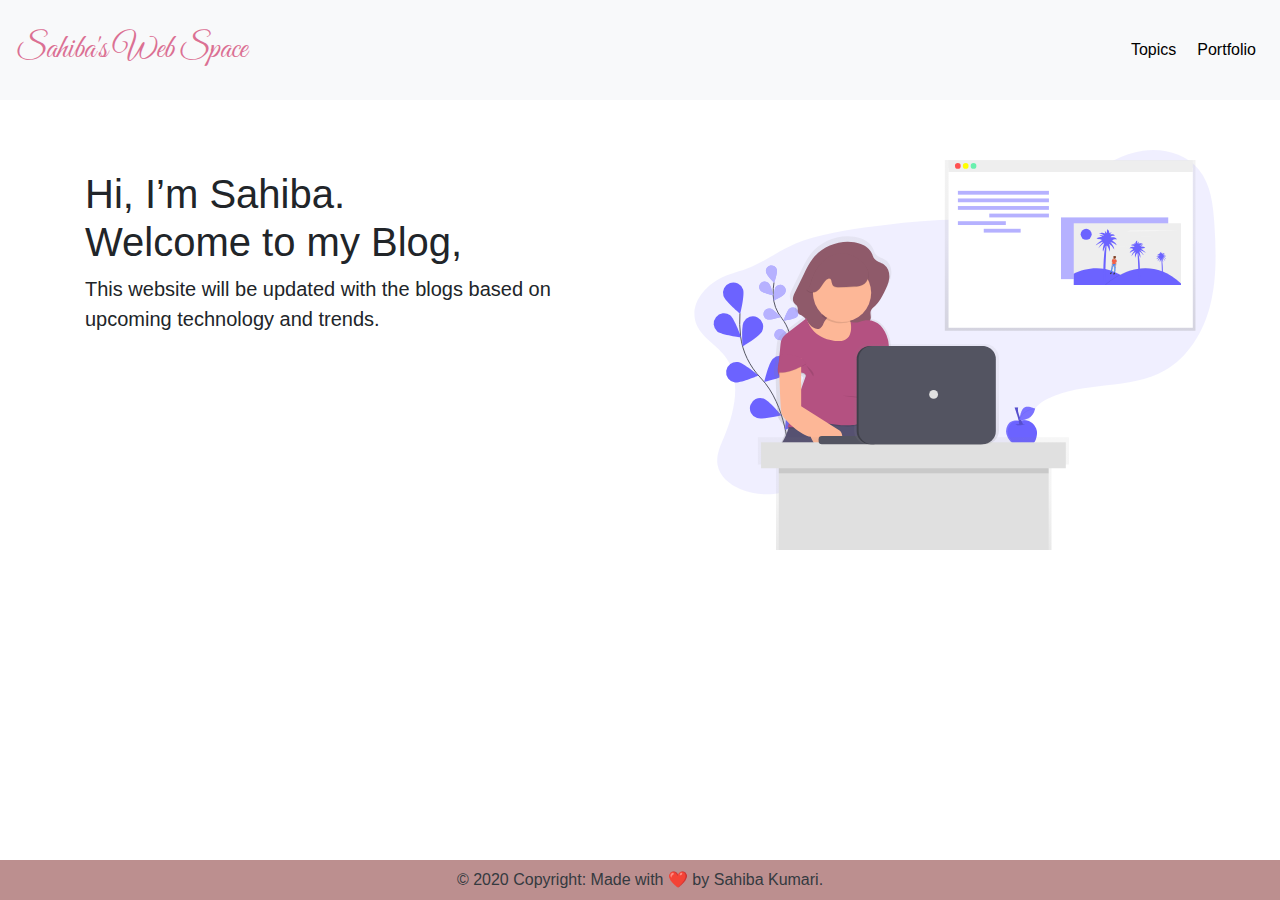
<file: index.html>
<!doctype html>
<html lang="en">
  <head>
    <!-- Required meta tags -->
    <meta charset="utf-8">
    <meta name="viewport" content="width=device-width, initial-scale=1, shrink-to-fit=no">

    <!-- Bootstrap CSS -->
    <link rel="stylesheet" href="https://stackpath.bootstrapcdn.com/bootstrap/4.3.1/css/bootstrap.min.css" integrity="sha384-ggOyR0iXCbMQv3Xipma34MD+dH/1fQ784/j6cY/iJTQUOhcWr7x9JvoRxT2MZw1T" crossorigin="anonymous">
    <link rel="stylesheet" href="style1.css">
    <!--googlefonts-->
    <link href="https://fonts.googleapis.com/css?family=Great+Vibes|Sacramento&display=swap" rel="stylesheet">
    <link href="https://fonts.googleapis.com/css2?family=Source+Sans+Pro&display=swap" rel="stylesheet">

    <title>Web-Space | Home</title>
  </head>
  <body>
    <nav class="navbar navbar-expand-lg bg-light">
        <a class="navbar-brand" href="index.html">Sahiba's Web Space</a>
        <button class="navbar-toggler" type="button" data-toggle="collapse" data-target="#navbarSupportedContent" aria-controls="navbarSupportedContent" aria-expanded="false" aria-label="Toggle navigation">
          <span class="navbar-toggler-icon"></span>
        </button>
          <ul class="navbar-nav ml-auto">
            <li class="nav-item active">
              <a class="nav-link" href="topics.html">Topics <span class="sr-only">(current)</span></a>
            </li>
            <li class="nav-item">
                <a class="nav-link" href=" https://sahiba0915.github.io/Responsive-Portfolio/">Portfolio</a>
              </li>
          </ul>
      </nav>

      <div class="container">
        <div class="row">
          <div class="col-sm">
            <h1 style="margin-top: 70px;">Hi, I’m Sahiba. <br>Welcome to my Blog,</h1>
          <p style="font-size: 20px;">This website will be updated with the blogs based on upcoming technology and trends.</p>
          </div>
          <div class="col-sm">
            <img class="svg-img" src="blog-girl.svg" alt="Svg image" />
          </div>
        </div>
      </div>

       <!-- Copyright -->
    <div class="footer-copyright fixed-bottom navbar-light text-center text-dark py-2">© 2020 Copyright: Made with ❤️ by Sahiba
      Kumari.
  </div>
  <!-- Copyright -->
  

    <!-- Optional JavaScript -->
    <!-- jQuery first, then Popper.js, then Bootstrap JS -->
    <script src="https://code.jquery.com/jquery-3.3.1.slim.min.js" integrity="sha384-q8i/X+965DzO0rT7abK41JStQIAqVgRVzpbzo5smXKp4YfRvH+8abtTE1Pi6jizo" crossorigin="anonymous"></script>
    <script src="https://cdnjs.cloudflare.com/ajax/libs/popper.js/1.14.7/umd/popper.min.js" integrity="sha384-UO2eT0CpHqdSJQ6hJty5KVphtPhzWj9WO1clHTMGa3JDZwrnQq4sF86dIHNDz0W1" crossorigin="anonymous"></script>
    <script src="https://stackpath.bootstrapcdn.com/bootstrap/4.3.1/js/bootstrap.min.js" integrity="sha384-JjSmVgyd0p3pXB1rRibZUAYoIIy6OrQ6VrjIEaFf/nJGzIxFDsf4x0xIM+B07jRM" crossorigin="anonymous"></script>
  </body>
</html>
</file>
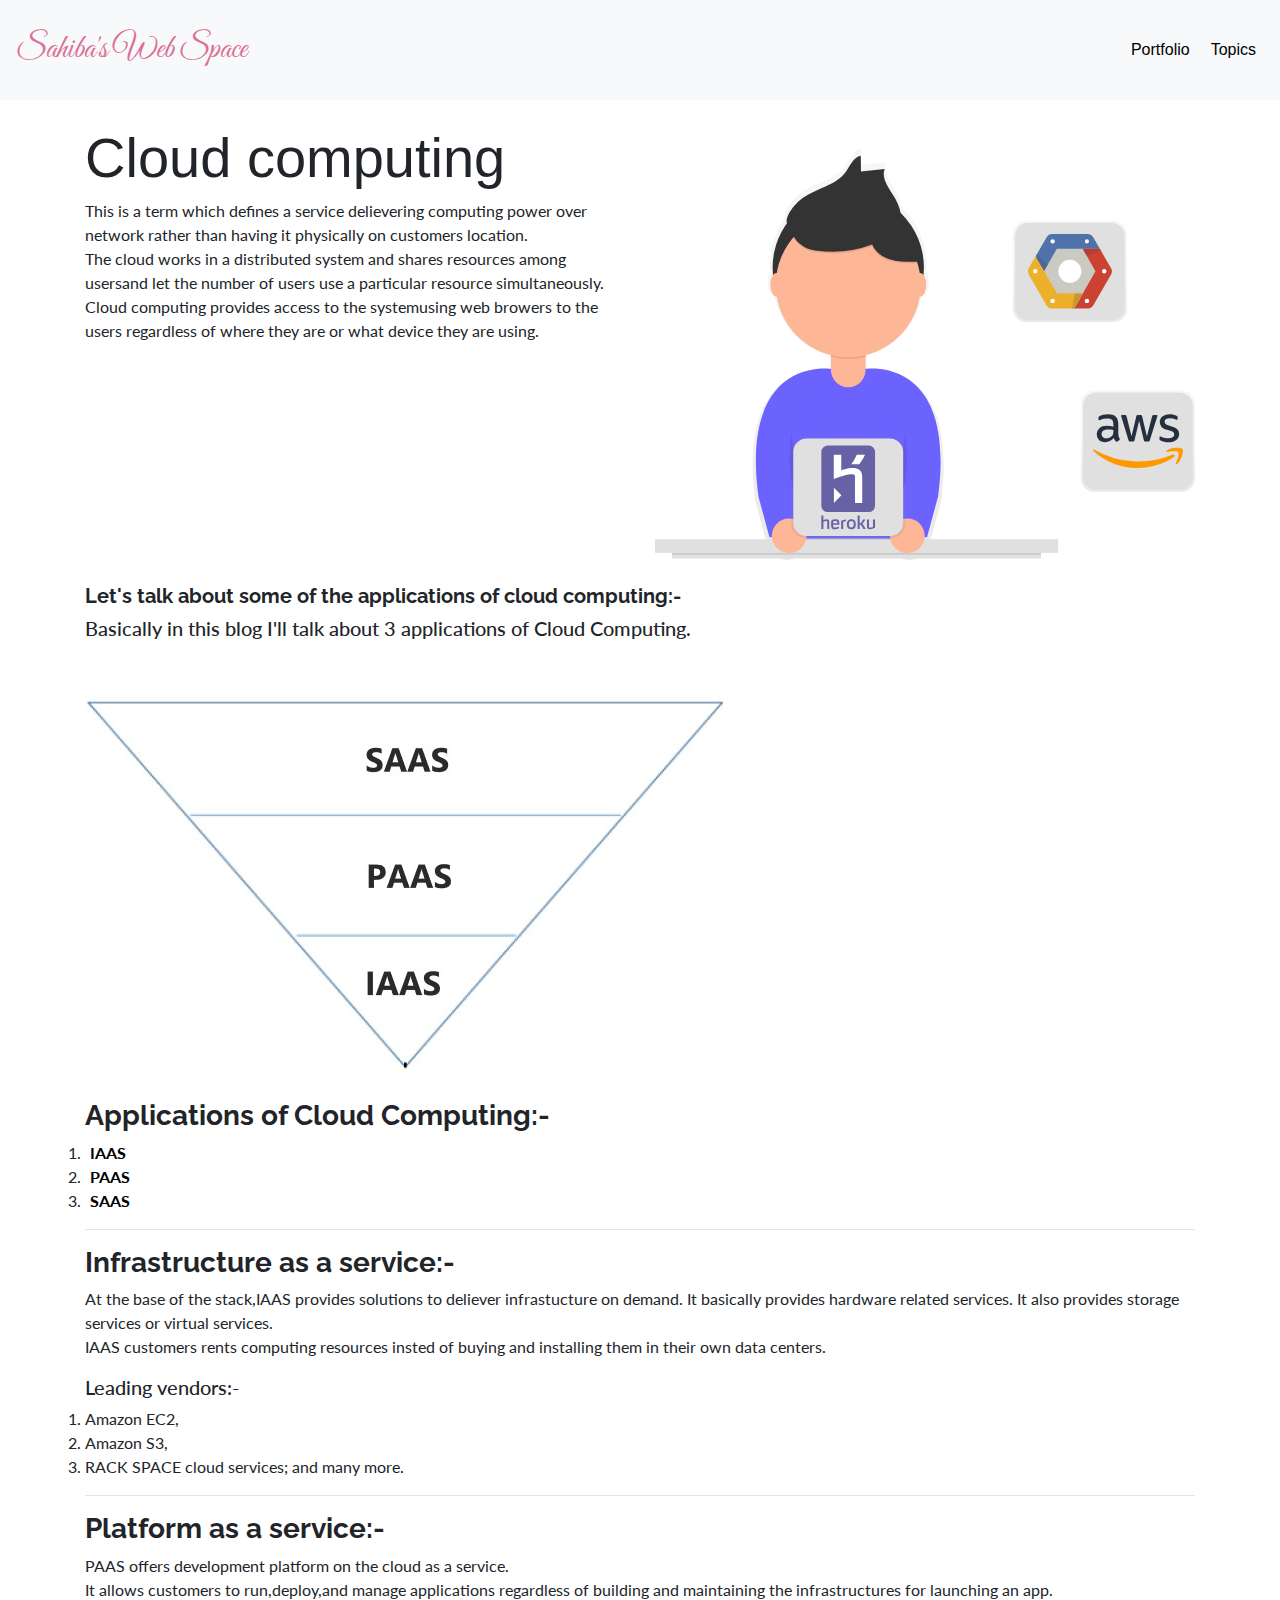
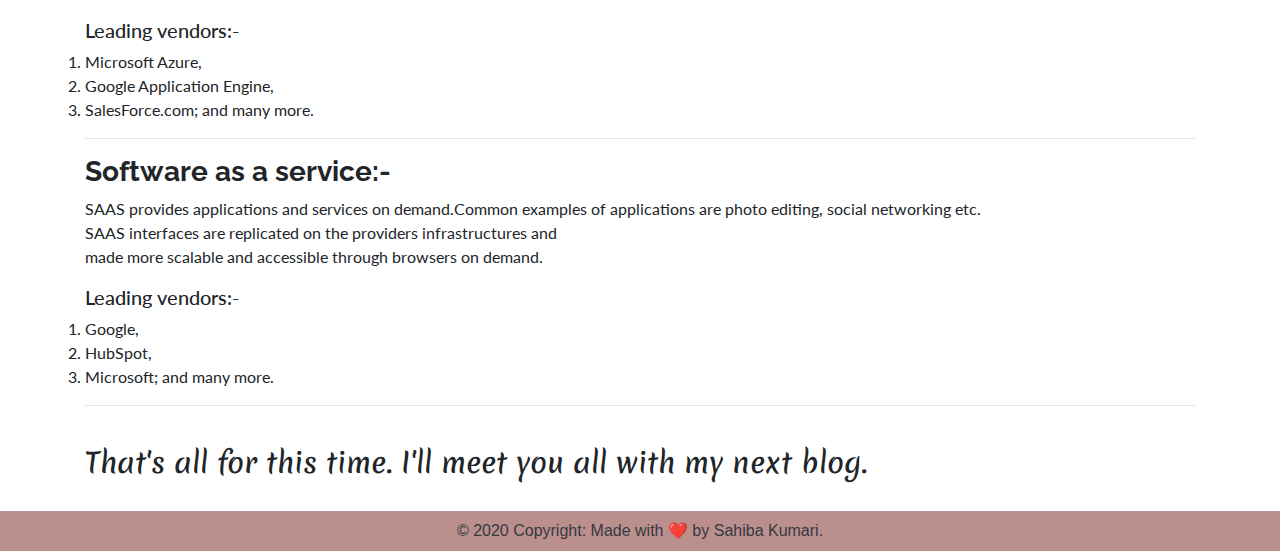
<file: blog1.html>
<!doctype html>
<html lang="en">

<head>
    <!-- Required meta tags -->
    <meta charset="utf-8">
    <meta name="viewport" content="width=device-width, initial-scale=1, shrink-to-fit=no">

    <!-- Bootstrap CSS -->
    <link rel="stylesheet" href="https://stackpath.bootstrapcdn.com/bootstrap/4.3.1/css/bootstrap.min.css"
        integrity="sha384-ggOyR0iXCbMQv3Xipma34MD+dH/1fQ784/j6cY/iJTQUOhcWr7x9JvoRxT2MZw1T" crossorigin="anonymous">
    <link rel="stylesheet" href="style1.css">
    <!--googlefonts-->
    <link href="https://fonts.googleapis.com/css?family=Great+Vibes|Sacramento&display=swap" rel="stylesheet">
    <link href="https://fonts.googleapis.com/css2?family=Source+Sans+Pro&display=swap" rel="stylesheet">
    <link href="https://fonts.googleapis.com/css2?family=Raleway&display=swap" rel="stylesheet">
    <link href="https://fonts.googleapis.com/css2?family=Lato&display=swap" rel="stylesheet">
    <link href="https://fonts.googleapis.com/css2?family=Merienda&display=swap" rel="stylesheet">



    <title>Web-Space | Topics</title>
</head>

<body>
    <nav class="navbar navbar-expand-lg bg-light">
        <a class="navbar-brand" href="index.html">Sahiba's Web Space</a>
        <button class="navbar-toggler" type="button" data-toggle="collapse" data-target="#navbarSupportedContent"
            aria-controls="navbarSupportedContent" aria-expanded="false" aria-label="Toggle navigation">
            <span class="navbar-toggler-icon"></span>
        </button>
        <ul class="navbar-nav ml-auto">
            <li class="nav-item">
                <a class="nav-link" href=" https://sahiba0915.github.io/Responsive-Portfolio/">Portfolio</a>
            </li>
             <li class="nav-item active">
              <a class="nav-link" href="topics.html">Topics <span class="sr-only">(current)</span></a>
            </li>
        </ul>
        </div>
    </nav>

    <!--Blog Starts-->
    <!--Introduction-->
    <div class="container">
        <div class="row">
            <div class="col-sm mt-4">
                <h1 class="display-4">Cloud computing</h1>
                <p class="lato">This is a term which defines a service delievering computing power over network rather
                    than having it physically on customers location.
                    <br>
                    The cloud works in a distributed system and shares resources among usersand let the number of users
                    use a particular resource simultaneously.
                    <br>
                    Cloud computing provides access to the systemusing web browers to the users regardless of where they
                    are or what device they are using.</p>
            </div>
            <div class="col-sm mt-4">
                <div>
                    <img class="hosting" src="cloud-hosting.svg" alt="Svg image" />
                </div>
            </div>
        </div>
    </div>

    <!--hierarchy-->
    <div class="container">
        <div class="row">
            <div class="col-sm mt-4">
                <h5 class="raleway">Let's talk about some of the applications of cloud computing:-<h5>
                        <p class="lato">Basically in this blog I'll talk about 3 applications of Cloud Computing.</p>
                        <img class="layers" src="layers.jpg" alt="layers">
                        <h3 class="raleway">Applications of Cloud Computing:-</h3>
                        <ol class="lato">
                            <li><a href="#l1"><b>IAAS</b></a></li>
                            <li><a href="#l2"><b>PAAS</b></a></li>
                            <li><a href="#l3"><b>SAAS</b></a></li>
                        </ol>
                        <hr>
                        <!--Iaas-->
                        <div id="l1">
                            <h3 class="raleway">Infrastructure as a service:-</h3>
                            <p class="lato">At the base of the stack,IAAS provides solutions to deliever infrastucture
                                on demand.
                                It basically provides hardware related services.
                                It also provides storage services or virtual services.<br>
                                IAAS customers rents computing resources insted of buying and installing them in their
                                own data centers.
                                <ol id="vend" class="lato">
                                    <h5>Leading vendors:-</h5>
                                    <li>Amazon EC2,</li>
                                    <li>Amazon S3,</li>
                                    <li>RACK SPACE cloud services; and many more.</li>
                                </ol>
                            </p>
                        </div>
                        <!--end-->
                        <hr>

                        <!--PAAS-->
                        <div id="l2">
                            <h3 class="raleway">Platform as a service:-</h3>
                            <p class="lato">PAAS offers development platform on the cloud as a service.<br>
                                It allows customers to run,deploy,and manage applications
                                regardless of building and maintaining the infrastructures for launching an app.
                                <ol id="vend" class="lato">
                                    <h5>Leading vendors:-</h5>
                                    <li>Microsoft Azure,</li>
                                    <li>Google Application Engine,</li>
                                    <li>SalesForce.com; and many more.</li>
                                </ol>
                            </p>
                        </div>
                        <hr>
                        <!--SAAS-->

                        <div id="l3">
                            <h3 class="raleway">Software as a service:-</h3>
                            <p class="lato">SAAS provides applications and services on demand.Common examples of
                                applications are
                                photo editing, social networking etc.<br>
                                SAAS interfaces are replicated on the providers infrastructures and<br>
                                made more scalable and accessible through browsers on demand.
                                <ol id="vend" class="lato">
                                    <h5>Leading vendors:-</h5>
                                    <li>Google,</li>
                                    <li>HubSpot,</li>
                                    <li>Microsoft; and many more.</li>
                                </ol>
                            </p>
                        </div><hr><br>
                    <h3 class="endings">That's all for this time. I'll meet you all with my next blog.</h3><br>
            </div>
        </div>
    </div>
    <!-- Copyright -->
    <div class="footer-copyright navbar-light text-center text-dark py-2">© 2020 Copyright: Made with ❤️ by Sahiba
        Kumari.
    </div>
    <!-- Copyright -->

    <!-- Optional JavaScript -->
    <!-- jQuery first, then Popper.js, then Bootstrap JS -->
    <script src="https://code.jquery.com/jquery-3.3.1.slim.min.js"
        integrity="sha384-q8i/X+965DzO0rT7abK41JStQIAqVgRVzpbzo5smXKp4YfRvH+8abtTE1Pi6jizo"
        crossorigin="anonymous"></script>
    <script src="https://cdnjs.cloudflare.com/ajax/libs/popper.js/1.14.7/umd/popper.min.js"
        integrity="sha384-UO2eT0CpHqdSJQ6hJty5KVphtPhzWj9WO1clHTMGa3JDZwrnQq4sF86dIHNDz0W1"
        crossorigin="anonymous"></script>
    <script src="https://stackpath.bootstrapcdn.com/bootstrap/4.3.1/js/bootstrap.min.js"
        integrity="sha384-JjSmVgyd0p3pXB1rRibZUAYoIIy6OrQ6VrjIEaFf/nJGzIxFDsf4x0xIM+B07jRM"
        crossorigin="anonymous"></script>
</body>

</html>
</file>
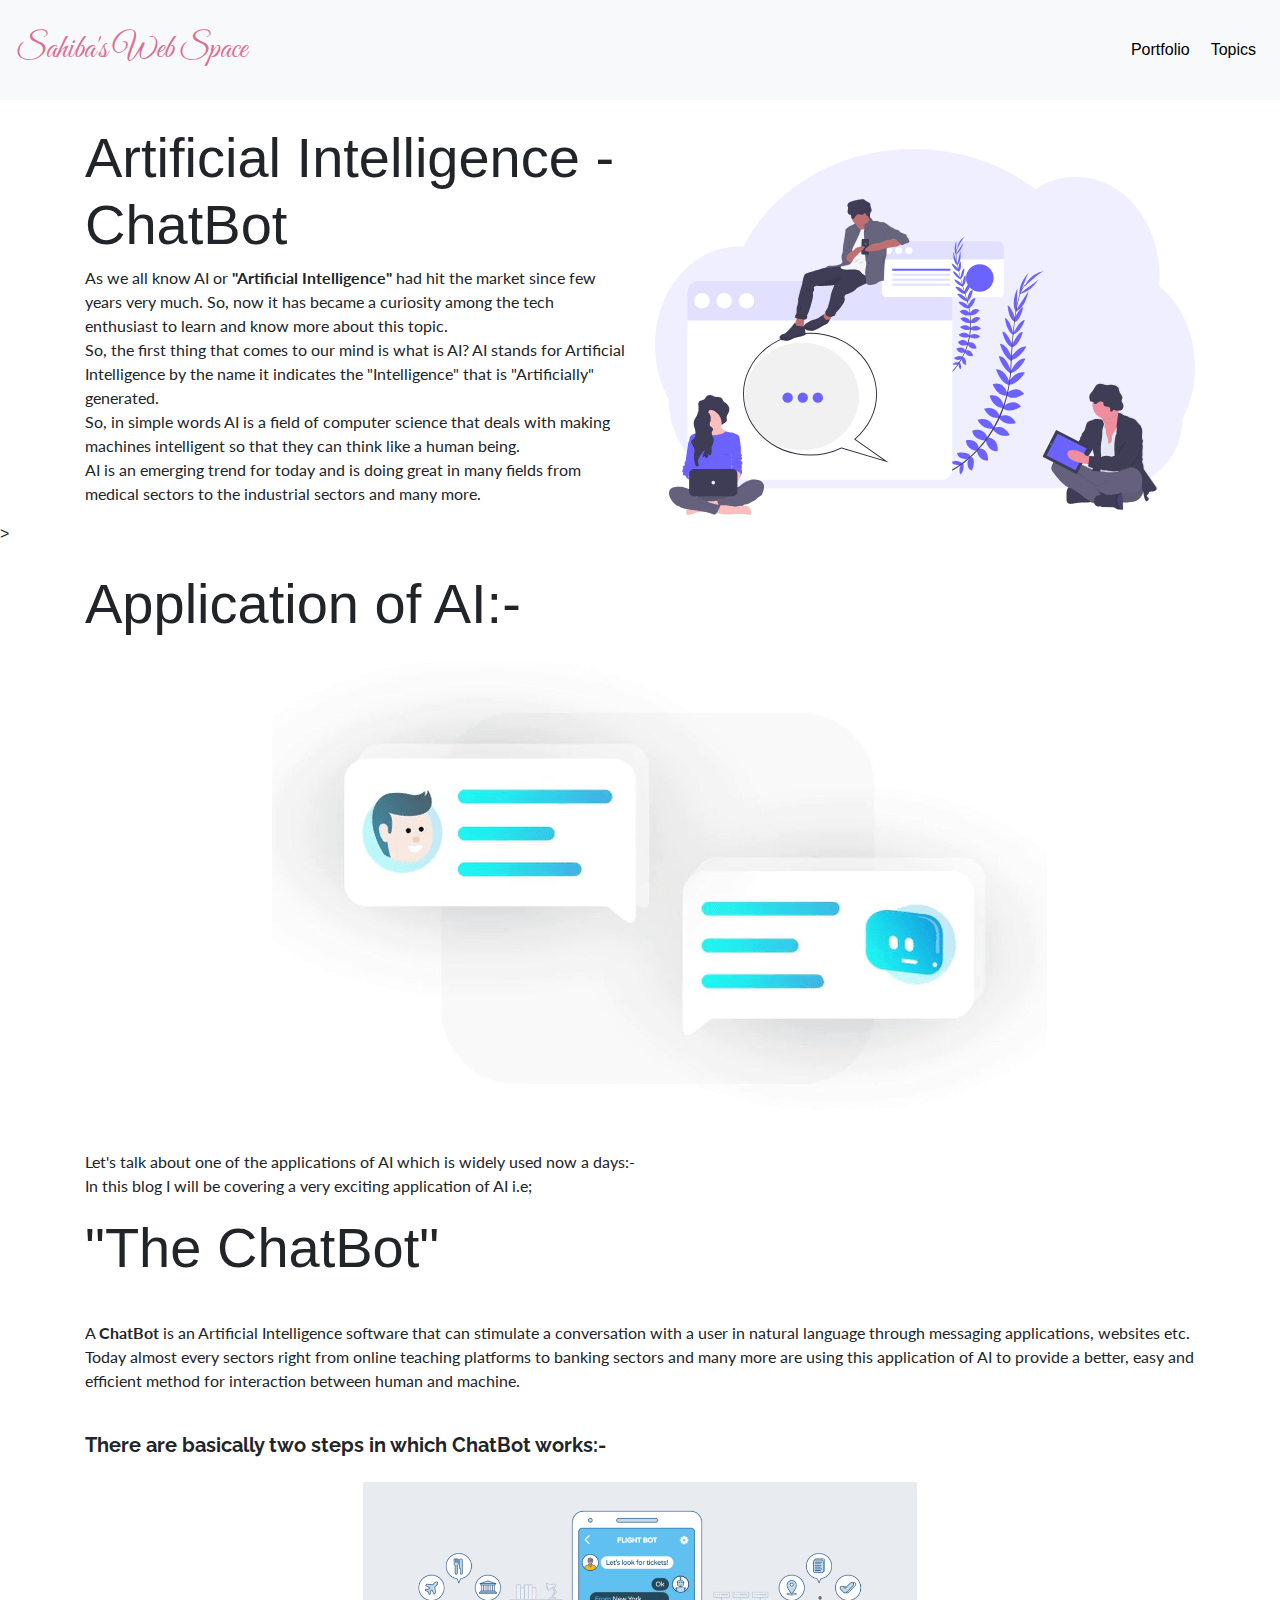
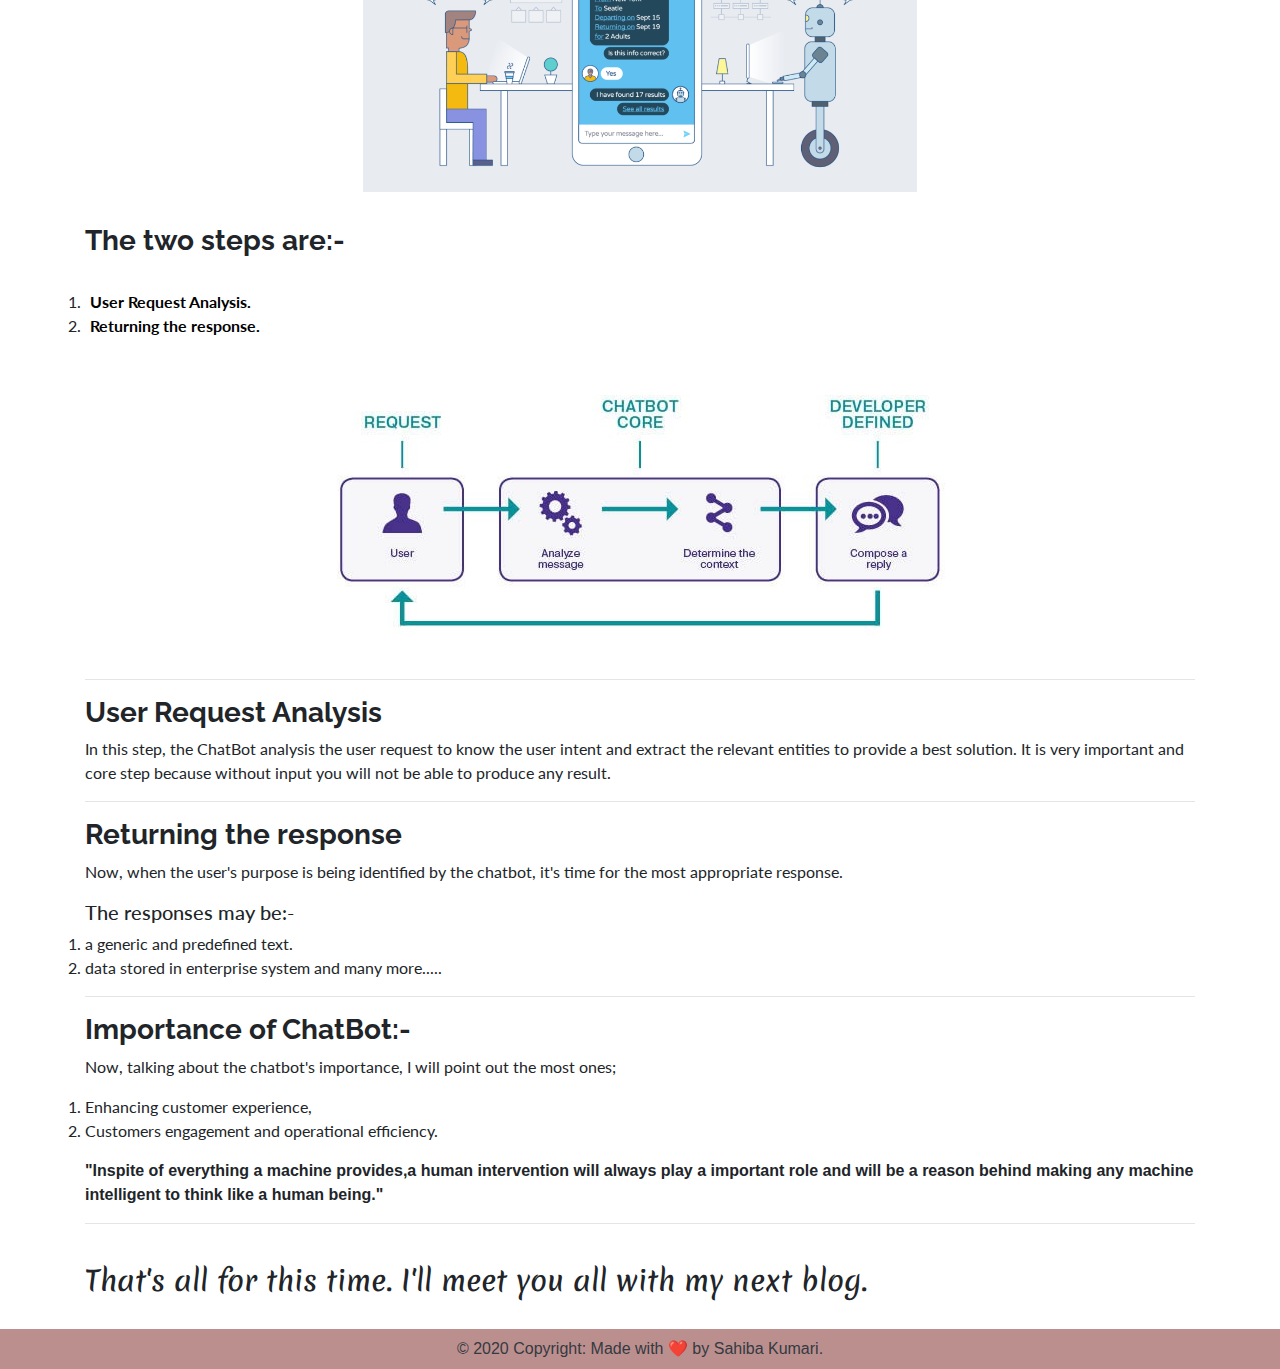
<file: blog2.html>
<!doctype html>
<html lang="en">

<head>
    <!-- Required meta tags -->
    <meta charset="utf-8">
    <meta name="viewport" content="width=device-width, initial-scale=1, shrink-to-fit=no">

    <!-- Bootstrap CSS -->
    <link rel="stylesheet" href="https://stackpath.bootstrapcdn.com/bootstrap/4.3.1/css/bootstrap.min.css"
        integrity="sha384-ggOyR0iXCbMQv3Xipma34MD+dH/1fQ784/j6cY/iJTQUOhcWr7x9JvoRxT2MZw1T" crossorigin="anonymous">
    <link rel="stylesheet" href="style1.css">
    <!--googlefonts-->
    <link href="https://fonts.googleapis.com/css?family=Great+Vibes|Sacramento&display=swap" rel="stylesheet">
    <link href="https://fonts.googleapis.com/css2?family=Source+Sans+Pro&display=swap" rel="stylesheet">
    <link href="https://fonts.googleapis.com/css2?family=Raleway&display=swap" rel="stylesheet">
    <link href="https://fonts.googleapis.com/css2?family=Lato&display=swap" rel="stylesheet">
    <link href="https://fonts.googleapis.com/css2?family=Merienda&display=swap" rel="stylesheet">



    <title>Web-Space | Topics</title>
</head>

<body>
    <nav class="navbar navbar-expand-lg bg-light">
        <a class="navbar-brand" href="index.html">Sahiba's Web Space</a>
        <button class="navbar-toggler" type="button" data-toggle="collapse" data-target="#navbarSupportedContent"
            aria-controls="navbarSupportedContent" aria-expanded="false" aria-label="Toggle navigation">
            <span class="navbar-toggler-icon"></span>
        </button>
        <ul class="navbar-nav ml-auto">
            <li class="nav-item">
                <a class="nav-link" href="https://sahiba0915.github.io/Responsive-Portfolio/">Portfolio</a>
            </li>
            <li class="nav-item active">
                <a class="nav-link" href="topics.html">Topics <span class="sr-only">(current)</span></a>
            </li>
        </ul>
        </div>
    </nav>

    <!--Blog Starts-->
    <!--Introduction-->
    <div class="container">
        <div class="row">
            <div class="col-sm mt-4">
                <h1 class="display-4">Artificial Intelligence - ChatBot</h1>
                <p class="lato">As we all know AI or <strong>"Artificial Intelligence"</strong> had hit the market since few years very much.
                    So, now it has became a curiosity among the tech enthusiast to learn and know more about this topic.
                    <br>
                    So, the first thing that comes to our mind is what is AI? 
                    AI stands for Artificial Intelligence by the name it indicates the "Intelligence" that is "Artificially" generated. 
                    <br>
                    So, in simple words AI is a field of computer science that deals with making machines intelligent so that they can think like a human being.
                    <br>
                    AI is an emerging trend for today and is doing great in many fields from medical sectors to the industrial sectors and many more.</p>
            </div>
            <div class="col-sm mt-4">
                <div>
                    <img class="hosting" src="chat.svg" alt="Svg image" />
                </div>
            </div>
        </div>
    </div>

    <!--section2-->>
    <div class="container">
        <div class="row">
            <div class="col-sm mt-4">
                <h1 class="display-4">Application of AI:-</h1>
                <div class="col-sm mt-4">
                    <div>
                        <img class="hosting" src="def.png" alt="Svg image" />
                    </div>
                </div>
                <p class="lato">Let's talk about one of the applications of AI which is widely used now a days:-
                    <br>
                       In this blog I will be covering a very exciting application of AI i.e;</p>
                    <p class="display-4"><strong>"The ChatBot"</strong></p>
                    <br>
                    <p class="lato"> A <b>ChatBot</b> is an Artificial Intelligence software that can stimulate a conversation with a user in natural language through messaging applications, websites etc.
                    <br>
                    Today almost every sectors right from online teaching platforms to banking sectors and many more are using this application of AI to provide a better, easy and efficient method for interaction between human and machine.
                </p>
            </div>
           
        </div>
    </div>
   
 
    <!--section3-->
    <div class="container">
        <div class="row">
            <div class="col-sm mt-4">
                <h5 class="raleway">There are basically two steps in which ChatBot works:-<h5>
                        <img class="chatbot" src="process.png" alt="layers"><br>
                        <h3 class="raleway">The two steps are:-</h3><br>
                        <ol class="lato">
                            <li><a href="#l1"><b>User Request Analysis.</b></a></li>
                            <li><a href="#l2"><b>Returning the response.</b></a></li>
                        </ol>
                        <div>
                            <img class="hosting" src="working.jpg" alt="JPG image" />
                        </div>
                        <hr>
                        <!--l1-->
                        <div id="l1">
                            <h3 class="raleway">User Request Analysis</h3>
                            <p class="lato">In this step, the ChatBot analysis the user request to know the user intent and extract the relevant entities to provide a best solution. It is very important and core step because without input you will not be able to produce any result.
                            </p>
                        </div>
                        <!--end-->
                        <hr>

                        <!--l2-->
                        <div id="l2">
                            <h3 class="raleway">Returning the response</h3>
                            <p class="lato">Now, when the user's purpose is being identified by the chatbot, it's time for the most appropriate response.
                                <ol id="vend" class="lato">
                                    <h5>The responses may be:-</h5>
                                    <li>a generic and predefined text.</li>
                                    <li>data stored in enterprise system and many more.....</li>
                                </ol>
                            </p>
                        </div>
                        <hr>

                        <!--l3-->
                        <div id="l3">
                            <h3 class="raleway">Importance of ChatBot:-</h3>
                            <p class="lato">Now, talking about the chatbot's importance, I will point out the most ones;
                                <ol id="vend" class="lato">
                                    <li>Enhancing customer experience,</li>
                                    <li>Customers engagement and operational efficiency.</li>
                                </ol>
                               <b>"Inspite of everything a machine provides,a human intervention will always play a important role and will be a reason behind making any machine intelligent to think like a human being."</b> 
                            </p>
                        </div>
                        <hr>

                    <br>
                    <h3 class="endings">That's all for this time. I'll meet you all with my next blog.</h3><br>
            </div>
        </div>
    </div>
    <!-- Copyright -->
    <div class="footer-copyright navbar-light text-center text-dark py-2">© 2020 Copyright: Made with ❤️ by Sahiba
        Kumari.
    </div>
    <!-- Copyright -->

    <!-- Optional JavaScript -->
    <!-- jQuery first, then Popper.js, then Bootstrap JS -->
    <script src="https://code.jquery.com/jquery-3.3.1.slim.min.js"
        integrity="sha384-q8i/X+965DzO0rT7abK41JStQIAqVgRVzpbzo5smXKp4YfRvH+8abtTE1Pi6jizo"
        crossorigin="anonymous"></script>
    <script src="https://cdnjs.cloudflare.com/ajax/libs/popper.js/1.14.7/umd/popper.min.js"
        integrity="sha384-UO2eT0CpHqdSJQ6hJty5KVphtPhzWj9WO1clHTMGa3JDZwrnQq4sF86dIHNDz0W1"
        crossorigin="anonymous"></script>
    <script src="https://stackpath.bootstrapcdn.com/bootstrap/4.3.1/js/bootstrap.min.js"
        integrity="sha384-JjSmVgyd0p3pXB1rRibZUAYoIIy6OrQ6VrjIEaFf/nJGzIxFDsf4x0xIM+B07jRM"
        crossorigin="anonymous"></script>
</body>

</html>
</file>
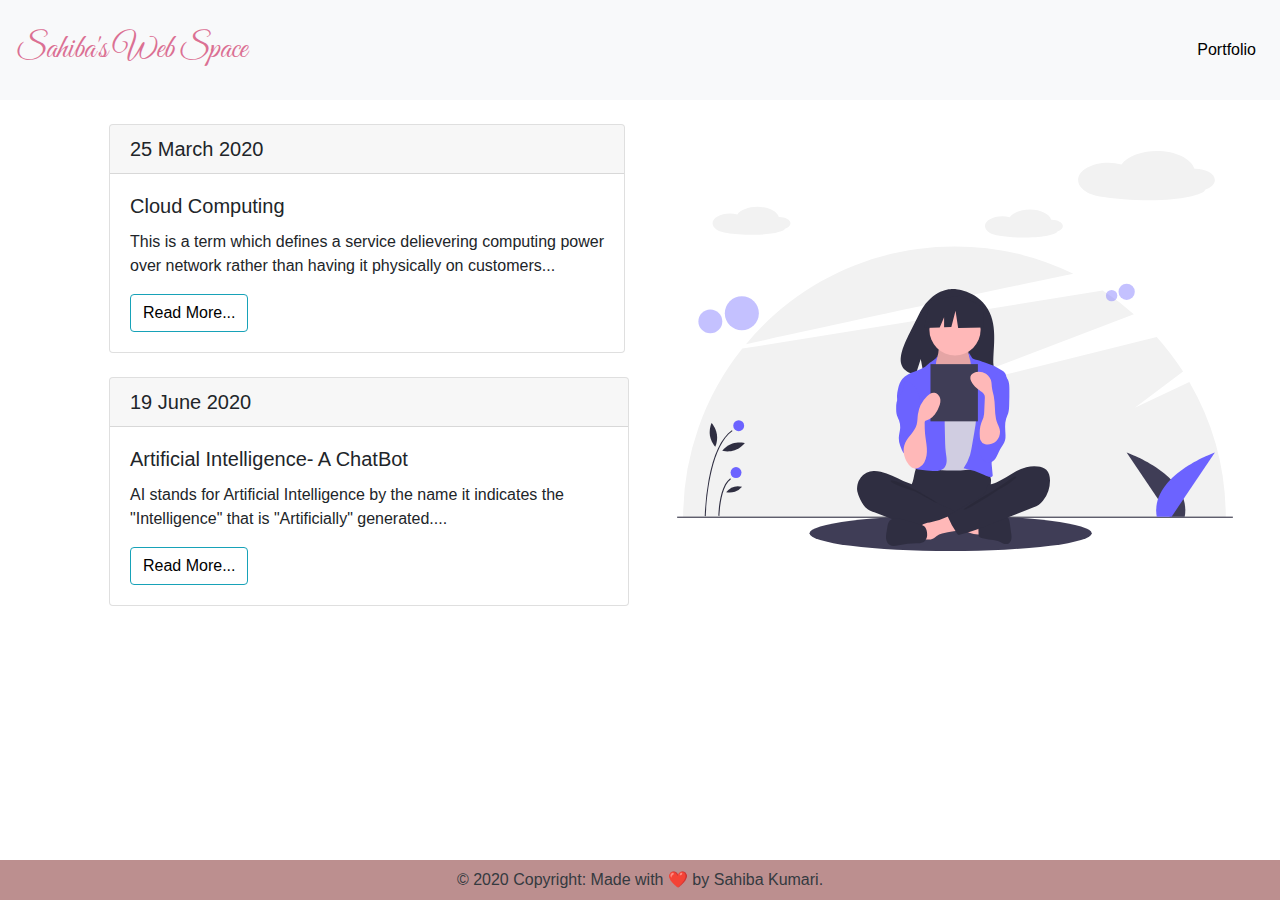
<file: topics.html>
<!doctype html>
<html lang="en">

<head>
    <!-- Required meta tags -->
    <meta charset="utf-8">
    <meta name="viewport" content="width=device-width, initial-scale=1, shrink-to-fit=no">

    <!-- Bootstrap CSS -->
    <link rel="stylesheet" href="https://stackpath.bootstrapcdn.com/bootstrap/4.3.1/css/bootstrap.min.css"
        integrity="sha384-ggOyR0iXCbMQv3Xipma34MD+dH/1fQ784/j6cY/iJTQUOhcWr7x9JvoRxT2MZw1T" crossorigin="anonymous">
    <link rel="stylesheet" href="style1.css">
    <!--googlefonts-->
    <link href="https://fonts.googleapis.com/css?family=Great+Vibes|Sacramento&display=swap" rel="stylesheet">
    <link href="https://fonts.googleapis.com/css2?family=Source+Sans+Pro&display=swap" rel="stylesheet">

    <title>Web-Space | Topics</title>
</head>

<body>
    <nav class="navbar navbar-expand-lg bg-light">
        <a class="navbar-brand" href="Index.html">Sahiba's Web Space</a>
        <button class="navbar-toggler" type="button" data-toggle="collapse" data-target="#navbarSupportedContent"
            aria-controls="navbarSupportedContent" aria-expanded="false" aria-label="Toggle navigation">
            <span class="navbar-toggler-icon"></span>
        </button>
            <ul class="navbar-nav ml-auto">
                <li class="nav-item">
                    <a class="nav-link" href=" https://sahiba0915.github.io/Responsive-Portfolio/">Portfolio</a>
                </li>
            </ul>
    </nav>

    <section class="container">
        <div class="row">
            <div class="col-sm">
                <div class="card mt-4 ml-4" style="max-width: 60rem;">
                    <h5 class="card-header">25 March 2020</h5>
                    <div class="card-body">
                        <h5 class="card-title">Cloud Computing</h5>
                        <p class="card-text">This is a term which defines
                            a service delievering computing power
                            over network
                            rather than having it physically on customers...</p>
                        <a href="blog1.html" class="btn btn-outline-info">Read More...</a>
                    </div>
                </div>
             </div>
             <div class="col-sm">
                <img class="svg-img" src="reading.svg" alt="Svg image" />
             </div>
        </div>
    </section>

      
    <section class="container">
        <div class="row">
            <div class="col-sm">
                <div class="card mt-4 ml-4" style="max-width: 32.5rem;">
                    <h5 class="card-header">19 June 2020</h5>
                    <div class="card-body">
                        <h5 class="card-title">Artificial Intelligence- A ChatBot</h5>
                        <p class="card-text">AI stands for Artificial Intelligence by the name it indicates the "Intelligence" that is "Artificially" generated....</p>
                        <a href="blog2.html" class="btn btn-outline-info">Read More...</a>
                    </div>
                </div>
             </div>
        </div>
      </section>
 <!-- Copyright -->
 <div class="footer-copyright fixed-bottom navbar-light text-center text-dark py-2">© 2020 Copyright: Made with ❤️ by Sahiba
    Kumari.
</div>
<!-- Copyright -->



    <!-- Optional JavaScript -->
    <!-- jQuery first, then Popper.js, then Bootstrap JS -->
    <script src="https://code.jquery.com/jquery-3.3.1.slim.min.js"
        integrity="sha384-q8i/X+965DzO0rT7abK41JStQIAqVgRVzpbzo5smXKp4YfRvH+8abtTE1Pi6jizo"
        crossorigin="anonymous"></script>
    <script src="https://cdnjs.cloudflare.com/ajax/libs/popper.js/1.14.7/umd/popper.min.js"
        integrity="sha384-UO2eT0CpHqdSJQ6hJty5KVphtPhzWj9WO1clHTMGa3JDZwrnQq4sF86dIHNDz0W1"
        crossorigin="anonymous"></script>
    <script src="https://stackpath.bootstrapcdn.com/bootstrap/4.3.1/js/bootstrap.min.js"
        integrity="sha384-JjSmVgyd0p3pXB1rRibZUAYoIIy6OrQ6VrjIEaFf/nJGzIxFDsf4x0xIM+B07jRM"
        crossorigin="anonymous"></script>
</body>

</html>
</file>
<file: style1.css>
*{
    margin:0;
    padding:0;
}

html{
    scroll-behavior: smooth;
}

.navbar{
    height: 100px;
}

.navbar-brand{
    font-family: 'Great Vibes' , 'Segoe UI';
    font-size: 2rem;
    color: palevioletred;
}

.h1{
    font-family: 'Source Sans Pro', sans-serif;
    font-weight: 700;
}

.p{
    font-family: 'Source Sans Pro', sans-serif;
}

.svg-img{
    position: absolute;
    top:20%;
    width: 600px;
    height: 400px;
 }

.btn-outline-info{
     color: black;
 }

 .hosting{
    display: block;
     max-width: 100%;
     height: auto;
     margin-left: auto;
     margin-right: auto;
     margin-top: 25px;
 }
 

 .para{
    text-align: left;
    font-size: 18px;
    padding-top: 5px;
    border-left: 2px solid black;
    padding-left: 5px;
}

.layers{
    max-width: 100%;
    height: auto;
}
.chatbot {
    display: block;
    max-width: 50%;
    height: auto;
    margin-left: auto;
    margin-right: auto;
    margin-top: 25px;
}

li a{
    text-decoration: none;
    color: black;
    margin-left: 5px;
}

li a:hover{
    color: green;
    text-decoration: none;
}

.raleway{
    font-family: 'Raleway', sans-serif;
    font-weight: 700;
}

.lato{
    font-family: 'Lato', sans-serif;
}

.footer-copyright{
    background-color: rosybrown;
}

.endings{
    font-family: 'Merienda', cursive;
}
</file>
